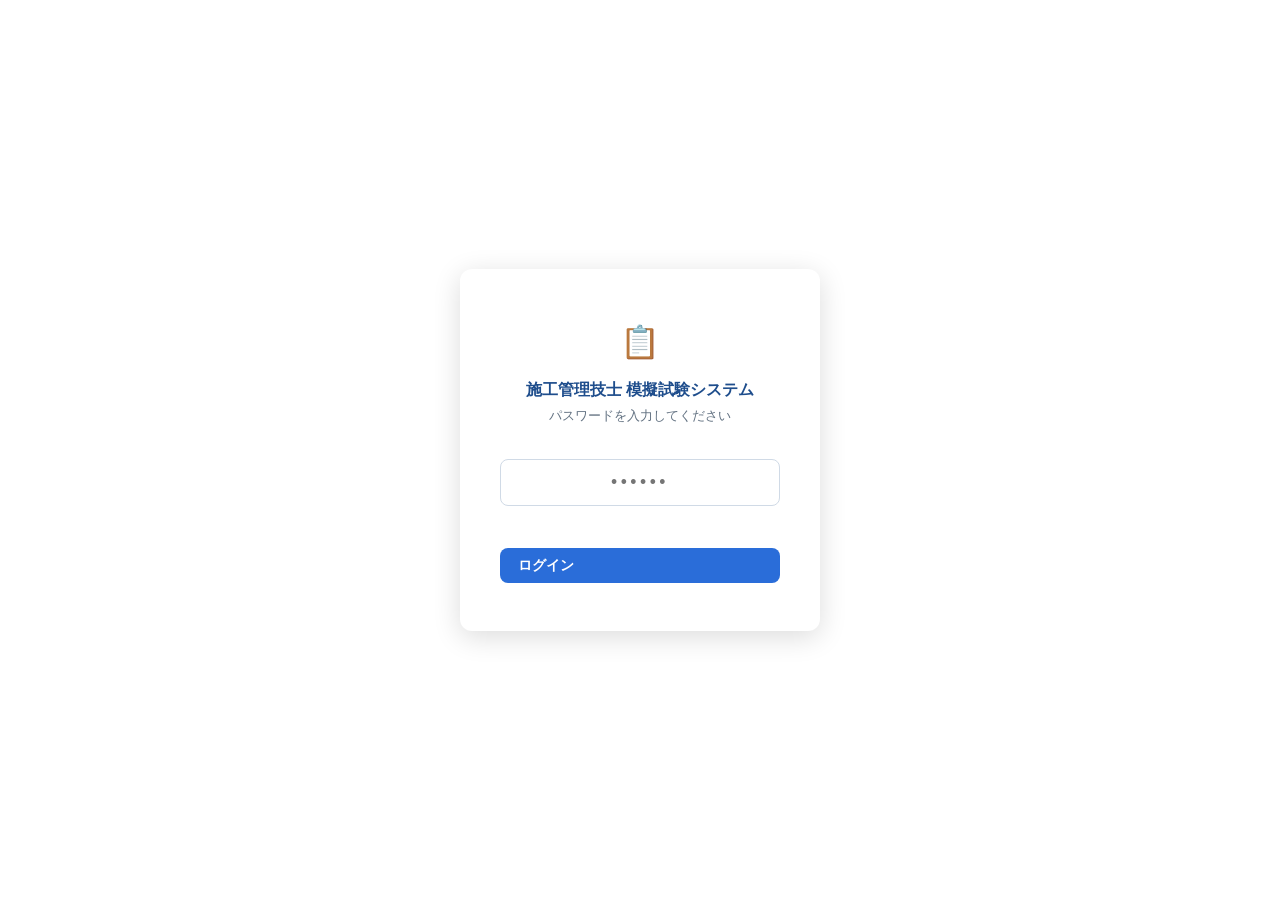
<file: index.html>
<!DOCTYPE html>
<html lang="ja">
<head>
  <meta charset="UTF-8">
  <meta name="viewport" content="width=device-width, initial-scale=1.0">
  <title>施工管理技士 模擬試験システム</title>
  <link rel="stylesheet" href="style.css">
  <style>
    body { min-height: 100vh; background: var(--bg); display: flex; flex-direction: column; }

    /* ---- パスワード画面 ---- */
    #pg-login {
      flex: 1;
      display: flex;
      align-items: center;
      justify-content: center;
      padding: 20px;
    }
    .login-box {
      background: #fff;
      border-radius: var(--radius-lg);
      box-shadow: var(--shadow-lg);
      padding: 48px 40px;
      width: 100%;
      max-width: 360px;
      text-align: center;
    }
    .login-logo {
      font-size: 2rem;
      margin-bottom: 8px;
    }
    .login-title {
      font-size: 1rem;
      font-weight: 800;
      color: var(--primary);
      margin-bottom: 4px;
    }
    .login-sub {
      font-size: 0.8rem;
      color: var(--text-muted);
      margin-bottom: 32px;
    }
    .login-box .field { text-align: left; margin-bottom: 16px; }
    .login-box input[type="password"] {
      width: 100%; padding: 12px 14px;
      border: 1.5px solid var(--border);
      border-radius: var(--radius);
      font-size: 1.1rem;
      letter-spacing: 0.2em;
      text-align: center;
      outline: none;
      transition: border-color 0.2s;
      box-sizing: border-box;
    }
    .login-box input[type="password"]:focus { border-color: var(--primary); }
    .login-error {
      color: var(--danger);
      font-size: 0.82rem;
      margin-top: 8px;
      min-height: 18px;
    }

    /* ---- ポータル画面 ---- */
    #pg-portal { display: none; flex-direction: column; flex: 1; }

    .portal-header {
      background: var(--primary);
      color: #fff;
      padding: 40px 20px 36px;
      text-align: center;
    }
    .portal-header h1 { font-size: 1.4rem; font-weight: 800; margin-bottom: 6px; }
    .portal-header p  { font-size: 0.85rem; opacity: 0.75; }

    .portal-body {
      flex: 1;
      max-width: 800px;
      margin: 0 auto;
      width: 100%;
      padding: 36px 20px 60px;
    }

    .portal-section-label {
      font-size: 0.75rem;
      font-weight: 700;
      color: var(--text-muted);
      letter-spacing: 0.08em;
      text-transform: uppercase;
      margin-bottom: 14px;
      padding-left: 4px;
    }

    .portal-grid {
      display: grid;
      grid-template-columns: 1fr 1fr;
      gap: 14px;
      margin-bottom: 36px;
    }
    @media (max-width: 520px) { .portal-grid { grid-template-columns: 1fr; } }

    .portal-card {
      background: #fff;
      border: 1.5px solid var(--border);
      border-radius: 12px;
      padding: 24px 20px;
      display: flex;
      flex-direction: column;
      gap: 5px;
      text-decoration: none;
      color: var(--text);
      position: relative;
      overflow: hidden;
      transition: box-shadow 0.18s, border-color 0.18s, transform 0.15s;
    }
    .portal-card.available {
      border-color: var(--primary-lt);
      cursor: pointer;
    }
    .portal-card.available:hover {
      box-shadow: 0 4px 20px rgba(30,64,175,0.13);
      border-color: var(--primary);
      transform: translateY(-2px);
    }
    .portal-card.available::after {
      content: "→";
      position: absolute;
      right: 18px; top: 50%;
      transform: translateY(-50%);
      font-size: 1.2rem;
      color: var(--primary-lt);
      transition: right 0.15s, color 0.15s;
    }
    .portal-card.available:hover::after { right: 14px; color: var(--primary); }
    .portal-card.coming-soon { opacity: 0.5; background: var(--bg); cursor: not-allowed; }

    .card-grade {
      font-size: 0.78rem; font-weight: 700;
      color: var(--primary); background: var(--primary-bg);
      display: inline-block; padding: 2px 10px;
      border-radius: 100px; width: fit-content;
    }
    .portal-card.coming-soon .card-grade { color: var(--text-muted); background: var(--border); }
    .card-name { font-size: 1rem; font-weight: 800; line-height: 1.35; margin-top: 4px; }
    .card-category { font-size: 0.76rem; color: var(--text-muted); }
    .card-status {
      margin-top: 8px; font-size: 0.73rem; font-weight: 700;
      padding: 2px 10px; border-radius: 100px; width: fit-content;
    }
    .status-active { background: #dcfce7; color: #15803d; }
    .status-soon   { background: var(--border); color: var(--text-muted); }

    .portal-footer {
      text-align: center; padding: 18px;
      font-size: 0.76rem; color: var(--text-muted);
      border-top: 1px solid var(--border);
    }
    .logout-btn {
      position: absolute; top: 14px; right: 16px;
      background: rgba(255,255,255,0.18); color: #fff;
      border: 1px solid rgba(255,255,255,0.35);
      border-radius: var(--radius); padding: 5px 14px;
      font-size: 0.78rem; cursor: pointer;
      transition: background 0.15s;
    }
    .logout-btn:hover { background: rgba(255,255,255,0.28); }
  </style>
</head>
<body>

<!-- パスワード画面 -->
<div id="pg-login">
  <div class="login-box">
    <div class="login-logo">📋</div>
    <div class="login-title">施工管理技士 模擬試験システム</div>
    <div class="login-sub">パスワードを入力してください</div>
    <input type="password" id="pw-input" placeholder="••••••"
      onkeydown="if(event.key==='Enter') doLogin()">
    <div class="login-error" id="pw-error"></div>
    <button class="btn btn-primary" style="width:100%;margin-top:16px" onclick="doLogin()">
      ログイン
    </button>
  </div>
</div>

<!-- ポータル画面 -->
<div id="pg-portal">
  <div class="portal-header" style="position:relative">
    <button class="logout-btn" onclick="doLogout()">ログアウト</button>
    <h1>施工管理技士 模擬試験システム</h1>
    <p>試験の種別を選択してください</p>
  </div>

  <div class="portal-body">

    <div class="portal-section-label">建築施工管理技士</div>
    <div class="portal-grid">
      <a href="kense1/admin.html" class="portal-card available">
        <span class="card-grade">1級</span>
        <div class="card-name">建築施工管理技士</div>
        <div class="card-category">一次試験　全72問</div>
        <span class="card-status status-active">利用可能</span>
      </a>
      <div class="portal-card coming-soon">
        <span class="card-grade">2級</span>
        <div class="card-name">建築施工管理技士</div>
        <div class="card-category">一次試験</div>
        <span class="card-status status-soon">準備中</span>
      </div>
    </div>

    <div class="portal-section-label">土木施工管理技士</div>
    <div class="portal-grid">
      <a href="doko1/admin.html" class="portal-card available">
        <span class="card-grade">1級</span>
        <div class="card-name">土木施工管理技士</div>
        <div class="card-category">一次試験　全101問</div>
        <span class="card-status status-active">利用可能</span>
      </a>
      <div class="portal-card coming-soon">
        <span class="card-grade">2級</span>
        <div class="card-name">土木施工管理技士</div>
        <div class="card-category">一次試験</div>
        <span class="card-status status-soon">準備中</span>
      </div>
    </div>

  </div>

  <div class="portal-footer">施工管理技士 模擬試験システム</div>
</div>

<script>
const PORTAL_PASSWORD = "017663";
const SESSION_KEY     = "portal_auth";

function doLogin() {
  const pw = document.getElementById("pw-input").value;
  if (pw === PORTAL_PASSWORD) {
    sessionStorage.setItem(SESSION_KEY, "1");
    sessionStorage.setItem("admin_ok", "1");
    showPortal();
  } else {
    document.getElementById("pw-error").textContent = "パスワードが違います";
    document.getElementById("pw-input").value = "";
    document.getElementById("pw-input").focus();
  }
}

function doLogout() {
  sessionStorage.removeItem(SESSION_KEY);
  sessionStorage.removeItem("admin_ok");
  document.getElementById("pg-portal").style.display = "none";
  document.getElementById("pg-login").style.display  = "flex";
  document.getElementById("pw-input").value = "";
}

function showPortal() {
  document.getElementById("pg-login").style.display  = "none";
  document.getElementById("pg-portal").style.display = "flex";
}

// セッション済みなら直接ポータルへ
if (sessionStorage.getItem(SESSION_KEY) === "1") showPortal();

document.getElementById("pw-input").addEventListener("keydown", e => {
  if (e.key === "Enter") doLogin();
});
</script>
</body>
</html>
</file>
<file: style.css>
/* =============================================
   共通スタイルシート
   ============================================= */
*, *::before, *::after { box-sizing: border-box; margin: 0; padding: 0; }

:root {
  --primary:      #1e4d8c;
  --primary-lt:   #2a6dd9;
  --primary-bg:   #eef3fb;
  --success:      #2e7d32;
  --success-bg:   #e8f5e9;
  --danger:       #c62828;
  --danger-bg:    #ffebee;
  --warning:      #e65100;
  --warning-bg:   #fff3e0;
  --neutral:      #546e7a;
  --neutral-bg:   #f5f7fa;
  --border:       #d0dae6;
  --text:         #1a2d3d;
  --text-muted:   #637282;
  --radius:       8px;
  --radius-lg:    12px;
  --shadow:       0 2px 12px rgba(0,0,0,0.09);
  --shadow-lg:    0 6px 28px rgba(0,0,0,0.14);
  --font:         "Hiragino Kaku Gothic ProN", "Hiragino Sans", "Meiryo", sans-serif;
}

body {
  font-family: var(--font);
  background: #eef1f6;
  color: var(--text);
  min-height: 100vh;
  font-size: 15px;
  line-height: 1.6;
}

/* ---- Layout ---- */
.page-wrap   { max-width: 900px; margin: 0 auto; padding: 28px 16px 60px; }
.page-wrap-lg{ max-width: 1140px; margin: 0 auto; padding: 28px 16px 60px; }

.card {
  background: #fff;
  border-radius: var(--radius-lg);
  box-shadow: var(--shadow);
  padding: 28px 28px;
}

/* ---- Topbar ---- */
.topbar {
  background: var(--primary);
  color: #fff;
  padding: 0 24px;
  height: 56px;
  display: flex;
  align-items: center;
  justify-content: space-between;
  position: sticky;
  top: 0;
  z-index: 50;
  box-shadow: 0 2px 8px rgba(0,0,0,0.18);
}
.topbar-title { font-size: 1rem; font-weight: 700; letter-spacing: 0.02em; }
.topbar-right { display: flex; gap: 8px; align-items: center; }

/* ---- Buttons ---- */
.btn {
  display: inline-flex;
  align-items: center;
  gap: 6px;
  padding: 8px 18px;
  border-radius: var(--radius);
  border: none;
  font-size: 0.88rem;
  font-weight: 600;
  cursor: pointer;
  transition: filter 0.15s, opacity 0.15s;
  text-decoration: none;
  white-space: nowrap;
  font-family: var(--font);
}
.btn:hover:not(:disabled) { filter: brightness(0.88); }
.btn:disabled { opacity: 0.5; cursor: not-allowed; }

.btn-primary  { background: var(--primary-lt); color: #fff; }
.btn-success  { background: var(--success);    color: #fff; }
.btn-danger   { background: var(--danger);     color: #fff; }
.btn-neutral  { background: var(--neutral);    color: #fff; }
.btn-ghost    { background: transparent; color: var(--primary-lt); border: 1.5px solid var(--primary-lt); }
.btn-ghost-wh { background: transparent; color: #fff; border: 1.5px solid rgba(255,255,255,0.6); }
.btn-sm       { padding: 5px 12px; font-size: 0.8rem; }
.btn-lg       { padding: 13px 32px; font-size: 1rem; }
.btn-block    { display: flex; width: 100%; justify-content: center; }

/* ---- Badges ---- */
.badge {
  display: inline-block;
  padding: 2px 10px;
  border-radius: 100px;
  font-size: 0.76rem;
  font-weight: 700;
}
.badge-pass    { background: var(--success-bg); color: var(--success); }
.badge-fail    { background: var(--danger-bg);  color: var(--danger); }
.badge-active  { background: var(--primary-bg); color: var(--primary); }
.badge-draft   { background: #f5f5f5;           color: #888; }

/* ---- Section label ---- */
.section-label {
  font-size: 0.75rem;
  font-weight: 700;
  text-transform: uppercase;
  letter-spacing: 0.08em;
  color: var(--primary);
  padding-left: 9px;
  border-left: 3px solid var(--primary-lt);
  margin-bottom: 12px;
}

/* ---- Form fields ---- */
.field { display: flex; flex-direction: column; gap: 4px; }
.field label { font-size: 0.82rem; color: var(--text-muted); font-weight: 600; }
.field label .req { color: var(--danger); margin-left: 2px; }

input[type="text"],
input[type="email"],
input[type="password"],
input[type="number"],
select,
textarea {
  width: 100%;
  padding: 9px 12px;
  border: 1.5px solid var(--border);
  border-radius: var(--radius);
  font-size: 0.95rem;
  font-family: var(--font);
  color: var(--text);
  background: #fff;
  outline: none;
  transition: border-color 0.18s, box-shadow 0.18s;
}
input:focus, select:focus, textarea:focus {
  border-color: var(--primary-lt);
  box-shadow: 0 0 0 3px rgba(42, 109, 217, 0.12);
}

/* ---- Modal ---- */
.modal-overlay {
  display: none;
  position: fixed;
  inset: 0;
  background: rgba(10,20,35,0.52);
  z-index: 200;
  align-items: center;
  justify-content: center;
  padding: 16px;
}
.modal-overlay.open { display: flex; }
.modal-box {
  background: #fff;
  border-radius: var(--radius-lg);
  max-width: 780px;
  width: 100%;
  max-height: 92vh;
  overflow-y: auto;
  padding: 32px;
  position: relative;
  box-shadow: var(--shadow-lg);
}
.modal-close {
  position: absolute;
  top: 14px; right: 18px;
  background: none; border: none;
  font-size: 1.5rem;
  cursor: pointer;
  color: #999;
  line-height: 1;
}
.modal-close:hover { color: var(--text); }

/* ---- Loading ---- */
.spinner {
  width: 36px; height: 36px;
  border: 3px solid var(--border);
  border-top-color: var(--primary-lt);
  border-radius: 50%;
  animation: spin 0.7s linear infinite;
  margin: 40px auto;
}
@keyframes spin { to { transform: rotate(360deg); } }

.loading-wrap { text-align: center; padding: 60px 20px; color: var(--text-muted); }

/* ---- Answer grid (shared between exam form & results) ---- */
.answer-grid {
  display: flex;
  gap: 8px;
  align-items: flex-start;
}
.answer-col {
  display: flex;
  flex-direction: column;
  gap: 8px;
  flex: 1;
  min-width: 0;
}
@media (max-width: 620px) {
  .answer-grid { flex-direction: column; }
}

.answer-row {
  display: flex;
  align-items: center;
  background: var(--neutral-bg);
  border: 1.5px solid var(--border);
  border-radius: var(--radius);
  padding: 7px 12px;
  gap: 10px;
}
.answer-row.unanswered { border-color: var(--danger); background: var(--danger-bg); }

.q-num {
  font-size: 0.8rem;
  font-weight: 700;
  color: var(--primary);
  min-width: 38px;
}

.choice-group { display: flex; gap: 5px; }
.choice-group input[type="radio"] { display: none; }
.choice-group label {
  display: flex; align-items: center; justify-content: center;
  width: 32px; height: 32px;
  border: 1.5px solid #b0bec5;
  border-radius: 50%;
  font-size: 0.88rem; font-weight: 600;
  color: var(--text-muted);
  cursor: pointer;
  transition: all 0.13s;
  user-select: none;
}
.choice-group input[type="radio"]:checked + label {
  background: var(--primary-lt);
  border-color: var(--primary-lt);
  color: #fff;
}
.choice-group label:hover { border-color: var(--primary-lt); color: var(--primary-lt); }

/* Results view states */
.choice-label-correct {
  background: var(--success) !important;
  border-color: var(--success) !important;
  color: #fff !important;
}
.choice-label-wrong {
  background: var(--danger) !important;
  border-color: var(--danger) !important;
  color: #fff !important;
}
.choice-label-answer-hint {
  border-color: var(--success) !important;
  color: var(--success) !important;
  outline: 2px dashed var(--success);
  outline-offset: -2px;
}

/* ---- Toast notification ---- */
#toast {
  position: fixed; bottom: 24px; right: 24px;
  background: #333; color: #fff;
  padding: 11px 20px;
  border-radius: var(--radius);
  font-size: 0.88rem;
  box-shadow: var(--shadow-lg);
  display: none;
  z-index: 999;
  animation: fadeInUp 0.25s ease;
}
#toast.show { display: block; }
@keyframes fadeInUp {
  from { opacity: 0; transform: translateY(10px); }
  to   { opacity: 1; transform: translateY(0); }
}

/* ---- Stats cards row ---- */
.stats-row {
  display: grid;
  grid-template-columns: repeat(auto-fill, minmax(140px, 1fr));
  gap: 12px;
  margin-bottom: 24px;
}
.stat-card {
  background: #fff;
  border-radius: var(--radius);
  padding: 16px 18px;
  box-shadow: var(--shadow);
}
.stat-card .label { font-size: 0.73rem; color: var(--text-muted); margin-bottom: 4px; }
.stat-card .value { font-size: 1.75rem; font-weight: 800; color: var(--primary); }
.stat-card .value.pass { color: var(--success); }
.stat-card .value.fail { color: var(--danger); }

/* ---- Utility ---- */
.text-muted { color: var(--text-muted); }
.text-sm    { font-size: 0.82rem; }
.mt-4       { margin-top: 4px; }
.mt-8       { margin-top: 8px; }
.mt-12      { margin-top: 12px; }
.mt-20      { margin-top: 20px; }
.mt-28      { margin-top: 28px; }
.flex       { display: flex; }
.gap-8      { gap: 8px; }
.gap-12     { gap: 12px; }
.items-center{ align-items: center; }
.justify-between{ justify-content: space-between; }
.flex-wrap  { flex-wrap: wrap; }
</file>
